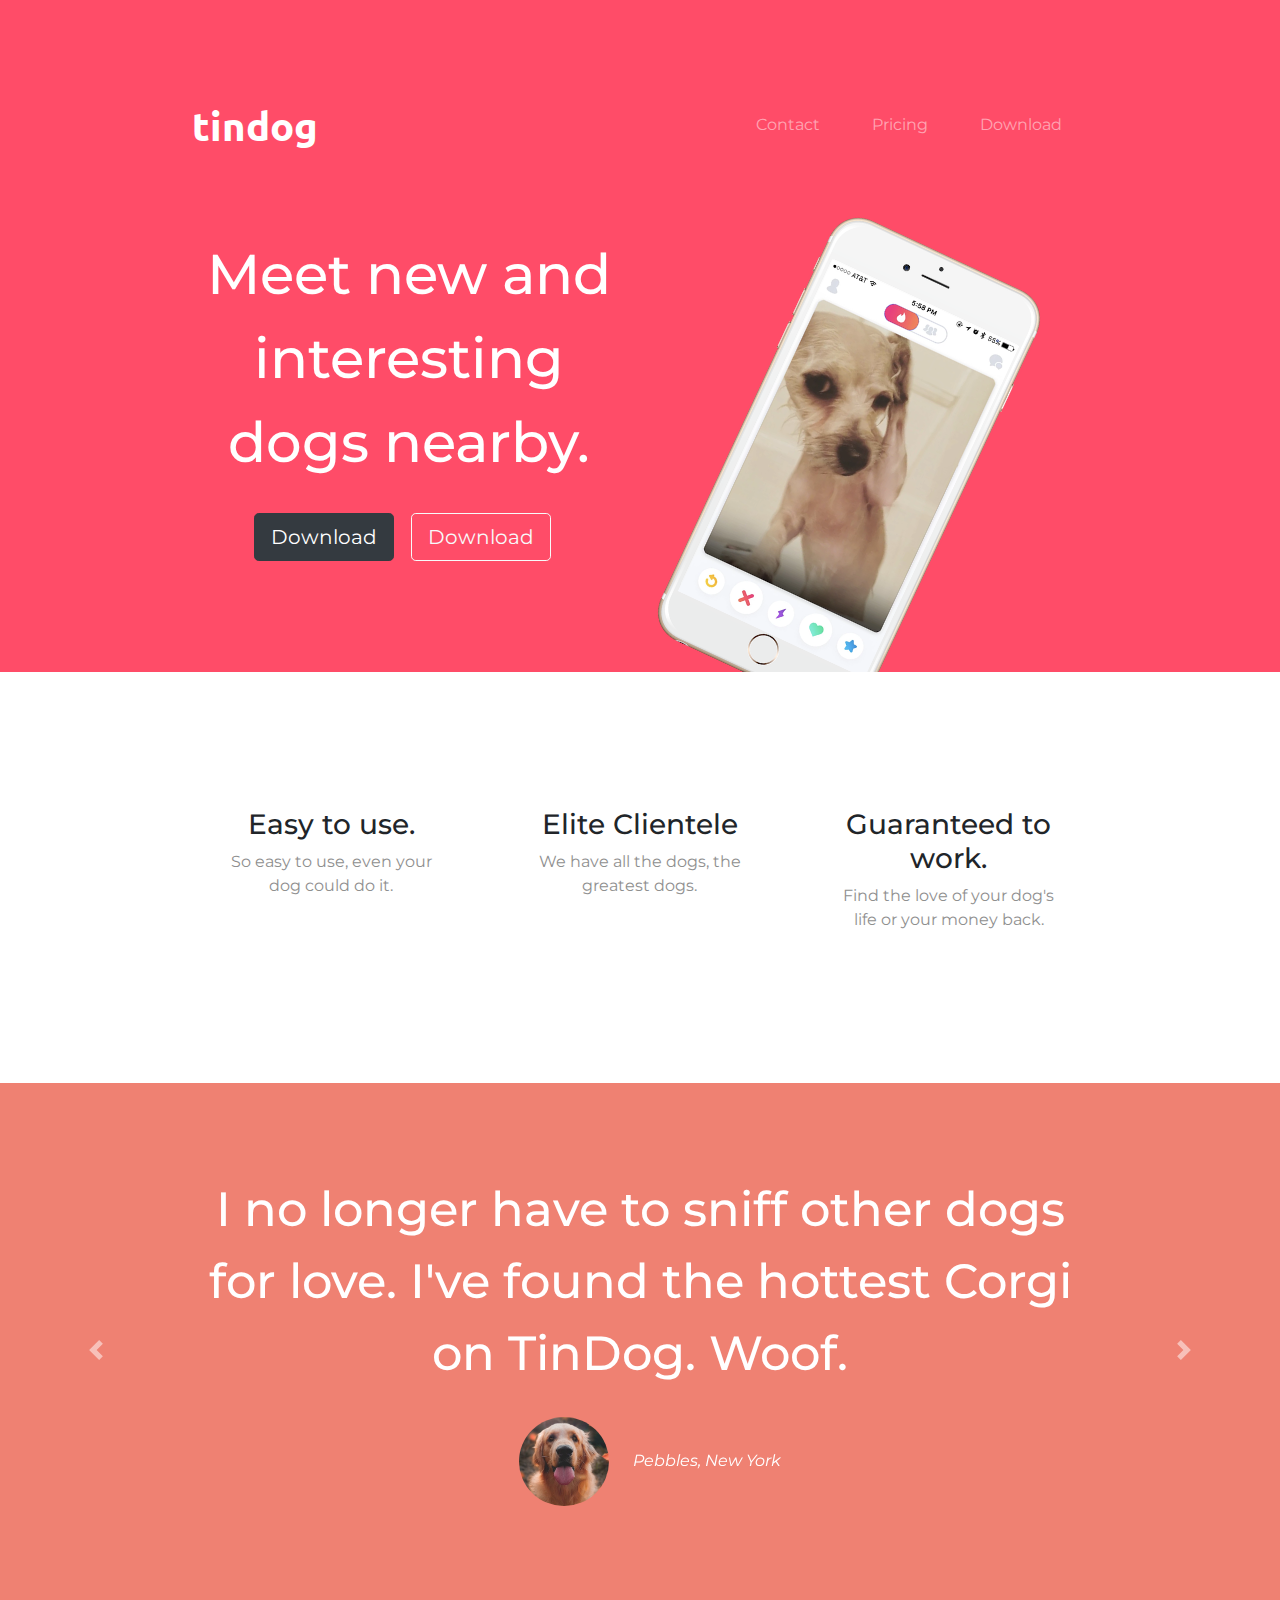
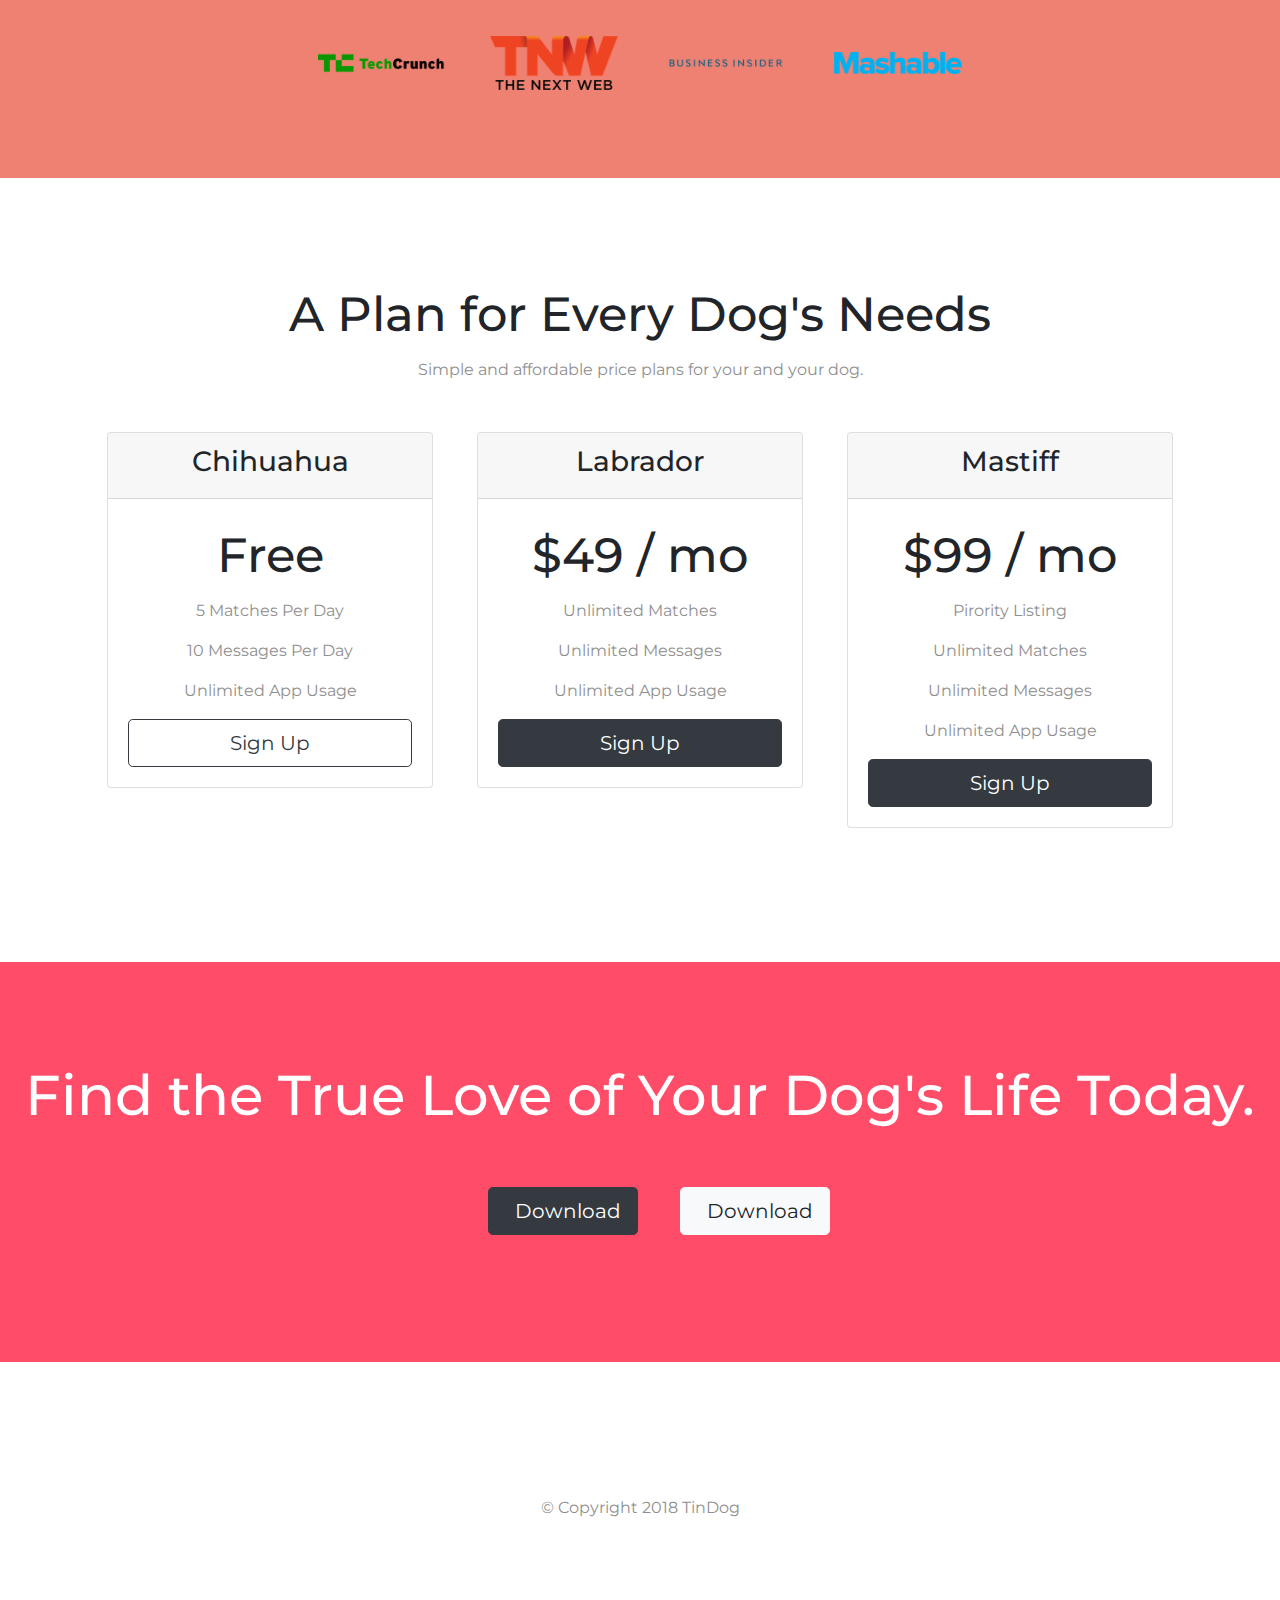
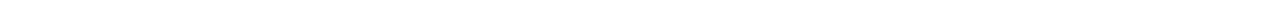
<file: index.html>
<!DOCTYPE html>
<html>

<head>
  <meta charset="utf-8">
  <title>TinDog</title>
  <meta name="viewport" content="width=device-width, initial-scale=1, shrink-to-fit=no">
  <link rel="stylesheet" href="https://stackpath.bootstrapcdn.com/bootstrap/4.3.1/css/bootstrap.min.css" integrity="sha384-ggOyR0iXCbMQv3Xipma34MD+dH/1fQ784/j6cY/iJTQUOhcWr7x9JvoRxT2MZw1T" crossorigin="anonymous">
  <link rel="preconnect" href="https://fonts.gstatic.com">
  <link href="https://fonts.googleapis.com/css2?family=Ubuntu:wght@300&display=swap" rel="stylesheet">
  <link rel="preconnect" href="https://fonts.gstatic.com">
  <link href="https://fonts.googleapis.com/css2?family=Montserrat:wght@700&family=Ubuntu&display=swap" rel="stylesheet">
  <link rel="stylesheet" href="static/css/styles.css">
  <link rel="stylesheet" href="https://pro.fontawesome.com/releases/v5.10.0/css/all.css" integrity="sha384-AYmEC3Yw5cVb3ZcuHtOA93w35dYTsvhLPVnYs9eStHfGJvOvKxVfELGroGkvsg+p" crossorigin="anonymous"/>

</head>

<body>

  <section id="title">

    <!-- Nav Bar -->
    <div class="container-fluid">
      <nav class = "navbar navbar-expand-lg navbar-dark">
      <a class="navbar-brand" href="">tindog</a>
          <button class="navbar-toggler" type="button" data-toggle="collapse" data-target="#navbarTogglerDemo01" aria-controls="navbarTogglerDemo01" aria-expanded="false" aria-label="Toggle navigation">
              <span class="navbar-toggler-icon"></span>
          </button>
          <div class="collapse navbar-collapse" id="navbarTogglerDemo01">
            <ul class = "navbar-nav ml-auto">
                <li class = "nav-item">
                    <a class="nav-link" href="">Contact</a>
                </li>
                <li class = "nav-item">
                    <a class="nav-link" href="">Pricing</a>
                </li>
                <li class = "nav-item">
                    <a class="nav-link" href="">Download</a>
                </li>
            </ul>
          </div>
      </nav>



    <!-- Title -->

      <div class="row">
        <div class="col-lg-6">
          <h1 class="big-heading">Meet new and interesting dogs nearby.</h1>
          <button type="button" class="btn btn-dark btn-lg download-button"><i class="fab fa-apple"></i> Download</button>
          <button type="button" class="btn btn-outline-light btn-lg download-button"><i class="fab fa-google-play"></i> Download</button>
        </div>
        <div class="col-lg-6">
          <img class="title-image" src="iphone6.png" alt="iphone-mockup">
        </div>
      </div>
    </div>
  </section>


  <!-- Features -->
  <section id="features" class="row">
        <div class="feature-box col-lg-4">
          <i class="icon fas fa-check-circle fa-5x feat-icon"></i>
          <h3 class="feature-title">Easy to use.</h3>
          <p class="feat-p">So easy to use, even your dog could do it.</p>
        </div>
        <div class="feature-box col-lg-4">
          <i class="icon fas fa-bullseye fa-5x feat-icon"></i>
          <h3 class="feature-title">Elite Clientele</h3>
          <p class="feat-p">We have all the dogs, the greatest dogs.</p>
        </div>
        <div class="feature-box col-lg-4">
          <i class="icon fas fa-heart fa-5x feat-icon"></i>
          <h3 class="feature-title">Guaranteed to work.</h3>
          <p class="feat-p">Find the love of your dog's life or your money back.</p>
        </div>
  </section>

  <!-- Testimonials -->

  <section id="testimonials">
      <div id="testimonial-carousel" class="carousel slide" data-ride="false">
        <div class="carousel-inner">
          <div class="carousel-item active">
            <h2 class="testimonial-text">I no longer have to sniff other dogs for love. I've found the hottest Corgi on TinDog. Woof.</h2>
            <img class= "testimonial-image" src="dog-img.jpg" alt="dog-profile">
            <em>Pebbles, New York</em>
          </div>
          <div class="carousel-item">
            <h2 class="testimonial-text" >My dog used to be so lonely, but with TinDog's help, they've found the love of their life. I think.</h2>
            <img class="testimonial-image" src="lady-img.jpg" alt="lady-profile">
            <em>Beverly, Illinois</em>
          </div>
        </div>
        <a class="carousel-control-prev" href="#testimonial-carousel" role="button" data-slide="prev">
          <span class="carousel-control-prev-icon" aria-hidden="true"></span>
          <span class="sr-only">Previous</span>
        </a>
        <a class="carousel-control-next" href="#testimonial-carousel" role="button" data-slide="next">
          <span class="carousel-control-next-icon" aria-hidden="true"></span>
          <span class="sr-only">Next</span>
        </a>
      </div>


  </section>


  <!-- Press -->

  <section id="press">
    <img class= "press-logo" src="TechCrunch.png" alt="tc-logo">
    <img class= "press-logo" src="tnw.png" alt="tnw-logo">
    <img class= "press-logo" src="bizinsider.png" alt="biz-insider-logo">
    <img class= "press-logo" src="mashable.png" alt="mashable-logo">

  </section>


  <!-- Pricing -->

  <section id="pricing">

    <h2 class="section-heading">A Plan for Every Dog's Needs</h2>
    <p>Simple and affordable price plans for your and your dog.</p>


    <div class="row">

      <div class="pricing-column col-lg-4 col-md-6">
        <div class="card">
          <div class="card-header">
            <h3>Chihuahua</h3>
          </div>
          <div class="card-body">
            <h2 class = "price-text">Free</h2>
            <p>5 Matches Per Day</p>
            <p>10 Messages Per Day</p>
            <p>Unlimited App Usage</p>
            <button type="button" class="btn btn-lg btn-block btn-outline-dark">Sign Up</button>
          </div>
        </div>
      </div>
      <div class="pricing-column col-lg-4 col-md-6">
       <div class="card">
        <div class="card-header">
          <h3>Labrador</h3>
        </div>
        <div class="card-body">
          <h2 class = "price-text">$49 / mo</h2>
          <p>Unlimited Matches</p>
          <p>Unlimited Messages</p>
          <p>Unlimited App Usage</p>
          <button type="button" class="btn btn-lg btn-block btn-dark">Sign Up</button>
        </div>
      </div>
      </div>

      <div class="pricing-column col-lg-4 col-md-12">
       <div class="card">
        <div class="card-header">
          <h3>Mastiff</h3>
        </div>
        <div class="card-body">
          <h2 class = "price-text">$99 / mo</h2>
          <p>Pirority Listing</p>
          <p>Unlimited Matches</p>
          <p>Unlimited Messages</p>
          <p>Unlimited App Usage</p>
          <button type="button" class="btn btn-lg btn-block btn-dark">Sign Up</button>
        </div>
      </div>
      </div>
    </div>









  </section>


  <!-- Call to Action -->

  <section id="cta">

    <h3 class="true-love">Find the True Love of Your Dog's Life Today.</h3>
    <button type="button" class="btn btn-dark btn-lg download-bottom"><i class="fab fa-apple bottom-icon"></i>Download</button>
    <button type="button" class="btn btn-light btn-lg download-bottom"><i class="fab fa-google-play bottom-icon"></i>Download</button>

  </section>


  <!-- Footer -->

  <footer id="footer">
    <div class="foot">
      <i class="fab fa-twitter foot-icon"></i>
      <i class="fab fa-facebook-f foot-icon"></i>
      <i class="fab fa-instagram foot-icon"></i>
      <i class="fas fa-envelope foot-icon"></i>
      <p>© Copyright 2018 TinDog</p>
    </div>
  </footer>

  <script src="https://code.jquery.com/jquery-3.3.1.slim.min.js" integrity="sha384-q8i/X+965DzO0rT7abK41JStQIAqVgRVzpbzo5smXKp4YfRvH+8abtTE1Pi6jizo" crossorigin="anonymous"></script>
  <script src="https://cdnjs.cloudflare.com/ajax/libs/popper.js/1.14.7/umd/popper.min.js" integrity="sha384-UO2eT0CpHqdSJQ6hJty5KVphtPhzWj9WO1clHTMGa3JDZwrnQq4sF86dIHNDz0W1" crossorigin="anonymous"></script>
  <script src="https://stackpath.bootstrapcdn.com/bootstrap/4.3.1/js/bootstrap.min.js" integrity="sha384-JjSmVgyd0p3pXB1rRibZUAYoIIy6OrQ6VrjIEaFf/nJGzIxFDsf4x0xIM+B07jRM" crossorigin="anonymous"></script>

</body>

</html>
</file>
<file: static/css/styles.css>
h1, h2, h3, h4, h5, h6 {
    font-family:"Montserrat";
}

body {
    font-family:"Montserrat";
    text-align: center;
}

p {
    color: #8f8f8f;
}


.big-heading {
    font-family:"Montserrat";
    font-size:3.5rem;
    line-height:1.5;
}

.price-text {
    font-size: 3rem;
    line-height: 1.5;
}
#title {
background-color: #ff4c68;
color:white;
}
.container-fluid {
    padding:7% 15%;
}




.navbar {
    padding: 0 0 4.5rem;
}


.navbar-brand {
    font-family:"Ubuntu";
    font-size: 2.5rem;
    font-weight: bold;
}

.nav-item {
    padding:0 18px;
}

.nav-link {
    font-size: 1.2 rem;
    font-family:"Montserrat";
}

.download-button {
    margin: 5% 3% 5% 0;
}

.title-image {
    width: 50%;
    transform: rotate(25deg);
    position:absolute;
    right: 30%
}

#features {
    padding: 7% 15%;
    background-color:white;
    position:relative;

}

.feature-box {
    padding: 5%;
}


.icon {
    color:#ef8172;
    margin-bottom: 1rem;
}


.icon:hover {
    color: #ff4c68;
}

#testimonials {
    background-color: #ef8172;
    color: white;
}

.carousel-item {
    padding:7% 15%;

}

.section-heading {
    font-size: 3rem;
    line-height: 1.5;
}


.testimonial-image {
    width: 10%;
    border-radius: 100%;
    margin: 20px;
}
.testimonial-text {
    font-size: 3rem;
    line-height: 1.5;
}


#press {
    background-color: #ef8172;
    padding-bottom: 3%;
}

.press-logo {
    width: 10%;
    margin: 20px 20px 50px;
}

#pricing {
    padding: 100px;
}
.pricing-column {
    padding: 3% 2%;
}

@media (max-width: 1028px) {
    #title{
        text-align: center;
    }
    .title-image {
        position: static;
        transform: rotate(0);

    }

}

.true-love {
    font-family: "Montserrat";
    color: white;
    font-size: 3.5rem;
    padding-top: 100px;
    padding-bottom: 50px;
}

#cta {
    height: 400px;
    background-color: #ff4c68;
}

.download-bottom {
    margin-left:3%;
}

.bottom-icon {
    padding-right: 10px;
}

#footer {
    background-color: white;
    height: 250px;
}

.foot {
    padding-top: 110px;
}

.foot-icon {
    position: relative;
    left: 16px;
    padding-right: 20px;
    padding-bottom: 20px;
}

.feature-title {
    font-size: 1.5 rem;
}
</file>
